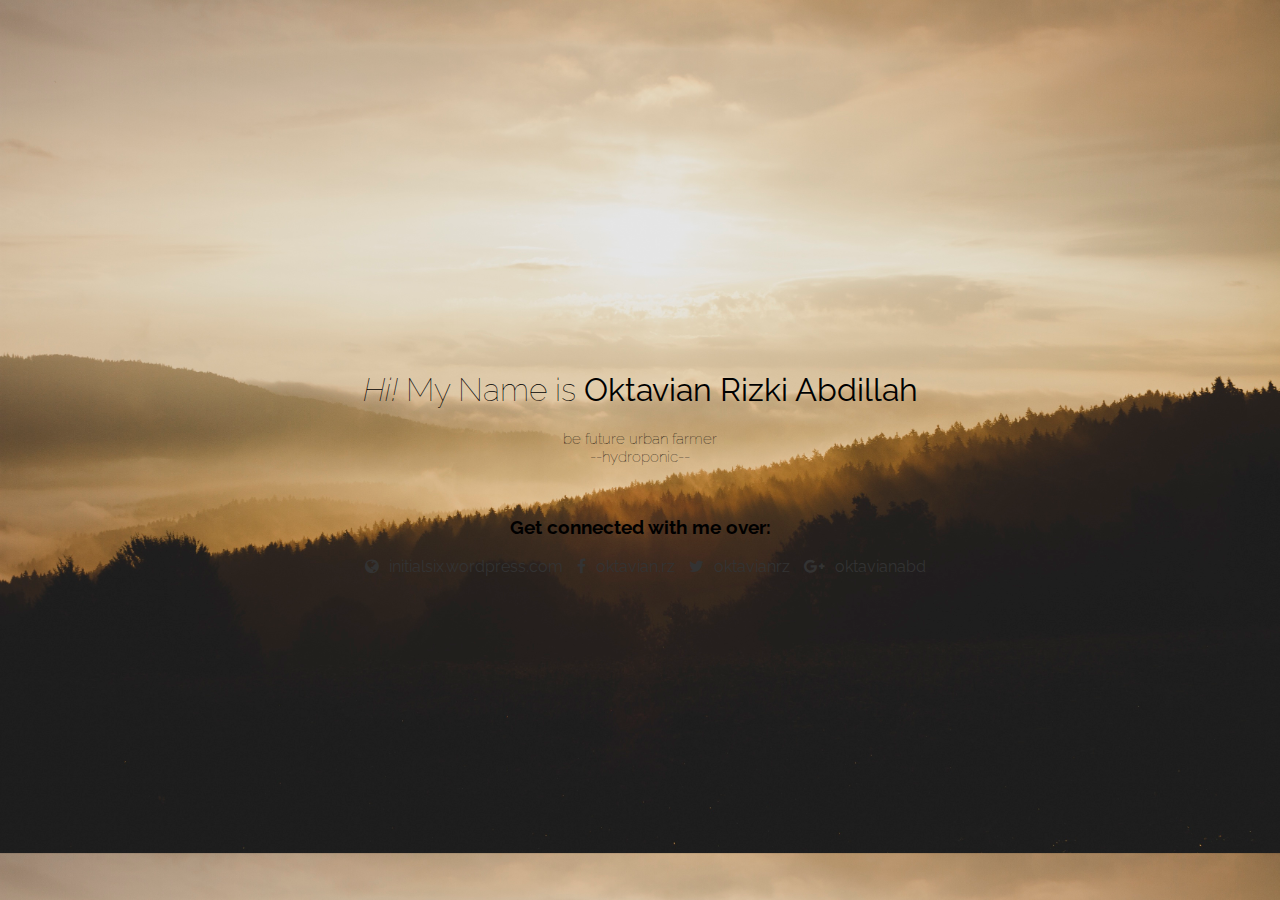
<file: index.html>
<!doctype html>
	<html lang="en">
	<head>
		<meta charset="UTF-8">
		<title>Hi! I am initial6 as Oktavian Rizki Abdillah</title>
		<link rel="stylesheet" href="http://netdna.bootstrapcdn.com/font-awesome/4.1.0/css/font-awesome.min.css">
		<link rel="stylesheet" href="http://fonts.googleapis.com/css?family=Raleway:100,700">
		<link rel="stylesheet" href="style.css">
	</head>
	<body>
		<div class="bio">
			<h1><em>Hi!</em> My Name is <strong>Oktavian Rizki Abdillah</strong></h1>
			<h2>be future urban farmer</br>--hydroponic--
			</h2>
			<div class="social-links">
				<h3>Get connected with me over:</h3>
				<a href=""><i class="fa fa-globe"></i>initialsix.wordpress.com</a>
				<a href=""><i class="fa fa-facebook"></i>oktavian.rz</a>
				<a href=""><i class="fa fa-twitter"></i>oktavianrz</a>
				<a href=""><i class="fa fa-google-plus"></i>oktavianabd</a>
			</div>
		</div>
	</body>
</html>
</file>
<file: style.css>
body{
	background-image:url(images/orange.jpg);
	background-size:cover;
	font-family:Raleway,Open Sans,Droid Sans,arial,sans-serif;
}
.bio{
	width:600px;
	height:200px;
	position:absolute;
	top:0;
	left:0;
	right:0;
	bottom:0;
	margin:auto;
	text-align:center;
}
h1,h2{
	font-weight:100;
}
h2{
	font-size:15px;
}
.social-links{margin-top:50px;}
a{
	color:#333;
	text-decoration:none;
}
a:hover{text-decoration:underline}
.fa{margin:0 10px;}
</file>
